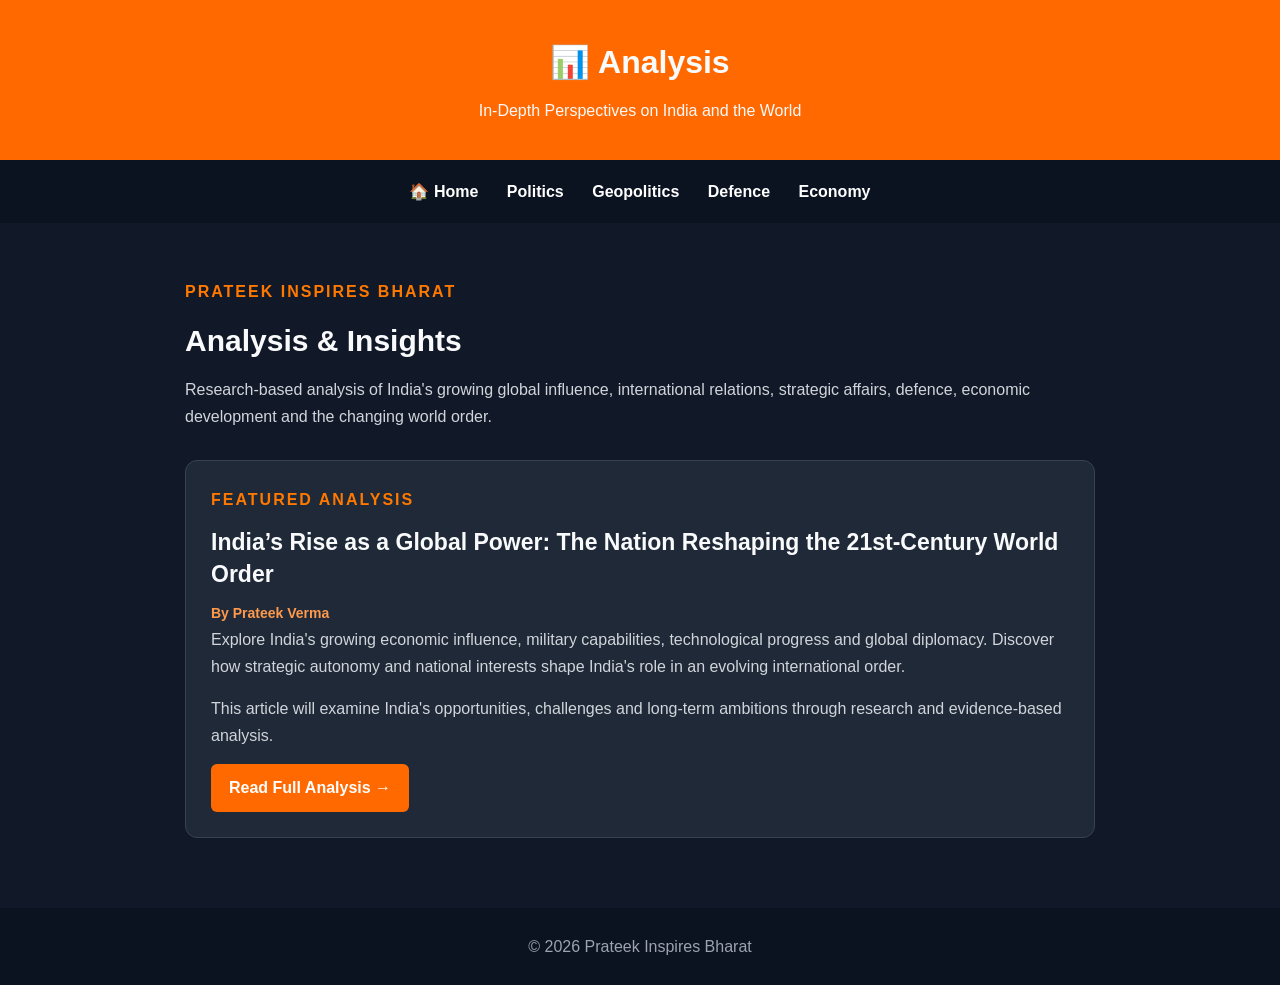
<file: analysis.html>
<!DOCTYPE html>
<html lang="en">
<head>
    <meta charset="UTF-8">
    <meta name="viewport" content="width=device-width, initial-scale=1.0">

    <title>Analysis | Prateek Inspires Bharat</title>

    <meta name="description" content="In-depth analysis of Indian politics, geopolitics, defence, economy and world affairs by Prateek Verma.">

    <style>
        * {
            margin: 0;
            padding: 0;
            box-sizing: border-box;
        }

        body {
            font-family: Arial, sans-serif;
            background: #111827;
            color: #f9fafb;
            line-height: 1.7;
        }

        header {
            background: #ff6900;
            padding: 35px 20px;
            text-align: center;
        }

        header h1 {
            font-size: 32px;
            margin-bottom: 8px;
        }

        header p {
            font-size: 16px;
        }

        nav {
            background: #0b1220;
            padding: 18px;
            text-align: center;
        }

        nav a {
            color: white;
            text-decoration: none;
            font-weight: bold;
            margin: 0 12px;
        }

        nav a:hover {
            color: #ff6900;
        }

        .container {
            max-width: 950px;
            margin: 35px auto;
            padding: 20px;
        }

        .section-label {
            color: #ff7900;
            font-weight: bold;
            text-transform: uppercase;
            letter-spacing: 2px;
        }

        .container h2 {
            font-size: 30px;
            margin: 10px 0;
        }

        .intro {
            color: #d1d5db;
            margin-bottom: 30px;
        }

        .article-card {
            background: #1f2937;
            border: 1px solid #374151;
            border-radius: 12px;
            padding: 25px;
            margin-top: 25px;
        }

        .article-card h3 {
            font-size: 23px;
            line-height: 1.4;
            margin: 12px 0;
        }

        .article-card p {
            color: #d1d5db;
            margin-bottom: 15px;
        }

        .author {
            color: #ff9a4d;
            font-size: 14px;
            font-weight: bold;
        }

        .read-more {
            display: inline-block;
            background: #ff6900;
            color: white;
            padding: 10px 18px;
            border-radius: 6px;
            text-decoration: none;
            font-weight: bold;
        }

        .read-more:hover {
            background: #e65c00;
        }

        footer {
            background: #0b1220;
            text-align: center;
            padding: 25px 15px;
            color: #9ca3af;
            margin-top: 50px;
        }

        footer a {
            color: #ff8a3d;
            text-decoration: none;
        }

        @media (max-width: 600px) {
            header h1 {
                font-size: 26px;
            }

            .container h2 {
                font-size: 25px;
            }

            .article-card h3 {
                font-size: 21px;
            }

            nav a {
                display: inline-block;
                margin: 6px;
            }
        }
    </style>
</head>

<body>

    <header>
        <h1>📊 Analysis</h1>
        <p>In-Depth Perspectives on India and the World</p>
    </header>

    <nav>
        <a href="index.html">🏠 Home</a>
        <a href="index.html#politics">Politics</a>
        <a href="index.html#geopolitics">Geopolitics</a>
        <a href="index.html#defence">Defence</a>
        <a href="index.html#economy">Economy</a>
    </nav>

    <main class="container">

        <span class="section-label">Prateek Inspires Bharat</span>

        <h2>Analysis & Insights</h2>

        <p class="intro">
            Research-based analysis of India's growing global influence,
            international relations, strategic affairs, defence,
            economic development and the changing world order.
        </p>

        <article class="article-card">

            <span class="section-label">Featured Analysis</span>

            <h3>
                India’s Rise as a Global Power:
                The Nation Reshaping the 21st-Century World Order
            </h3>

            <div class="author">
                By Prateek Verma
            </div>

            <p>
                Explore India's growing economic influence, military
                capabilities, technological progress and global diplomacy.
                Discover how strategic autonomy and national interests
                shape India's role in an evolving international order.
            </p>

            <p>
                This article will examine India's opportunities,
                challenges and long-term ambitions through research
                and evidence-based analysis.
            </p>

            <a class="read-more" href="india-global-power.html">
                Read Full Analysis →
            </a>

        </article>

    </main>

    <footer>
        <p>© 2026 Prateek Inspires Bharat
</file>
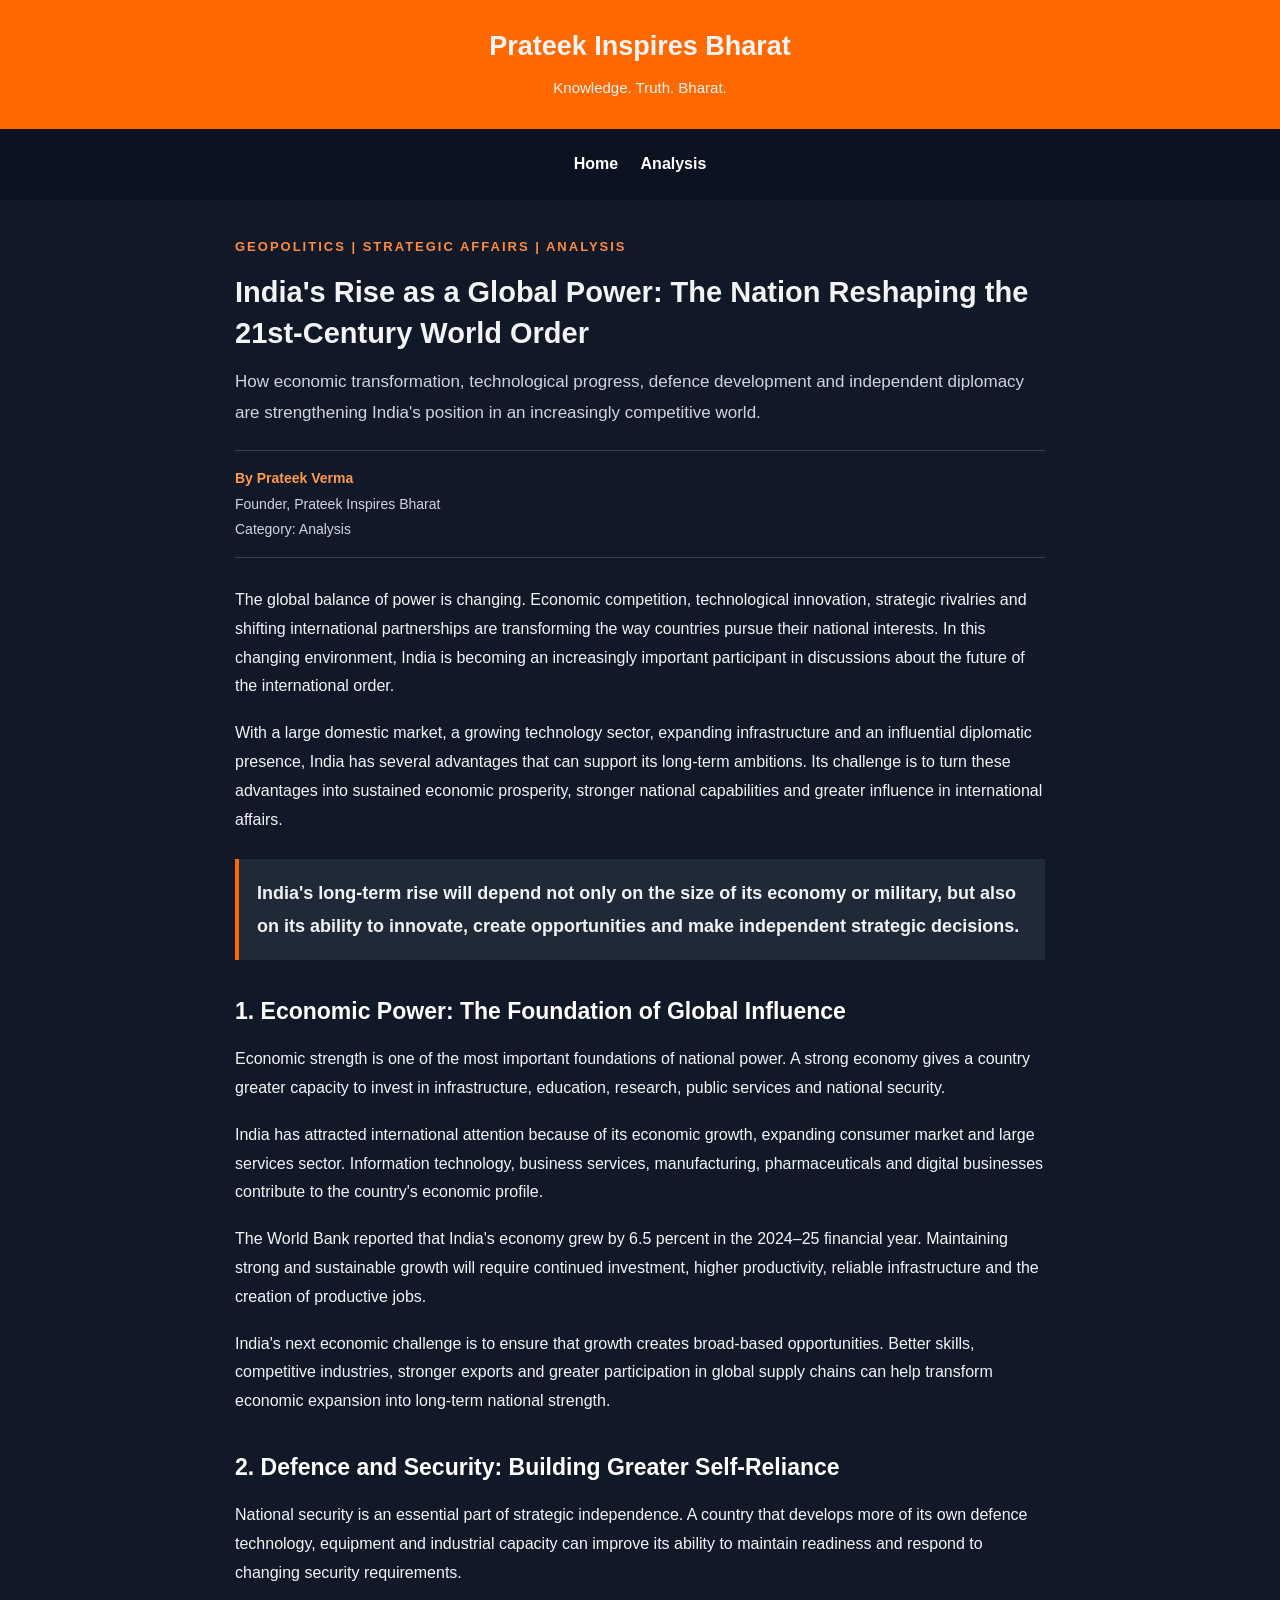
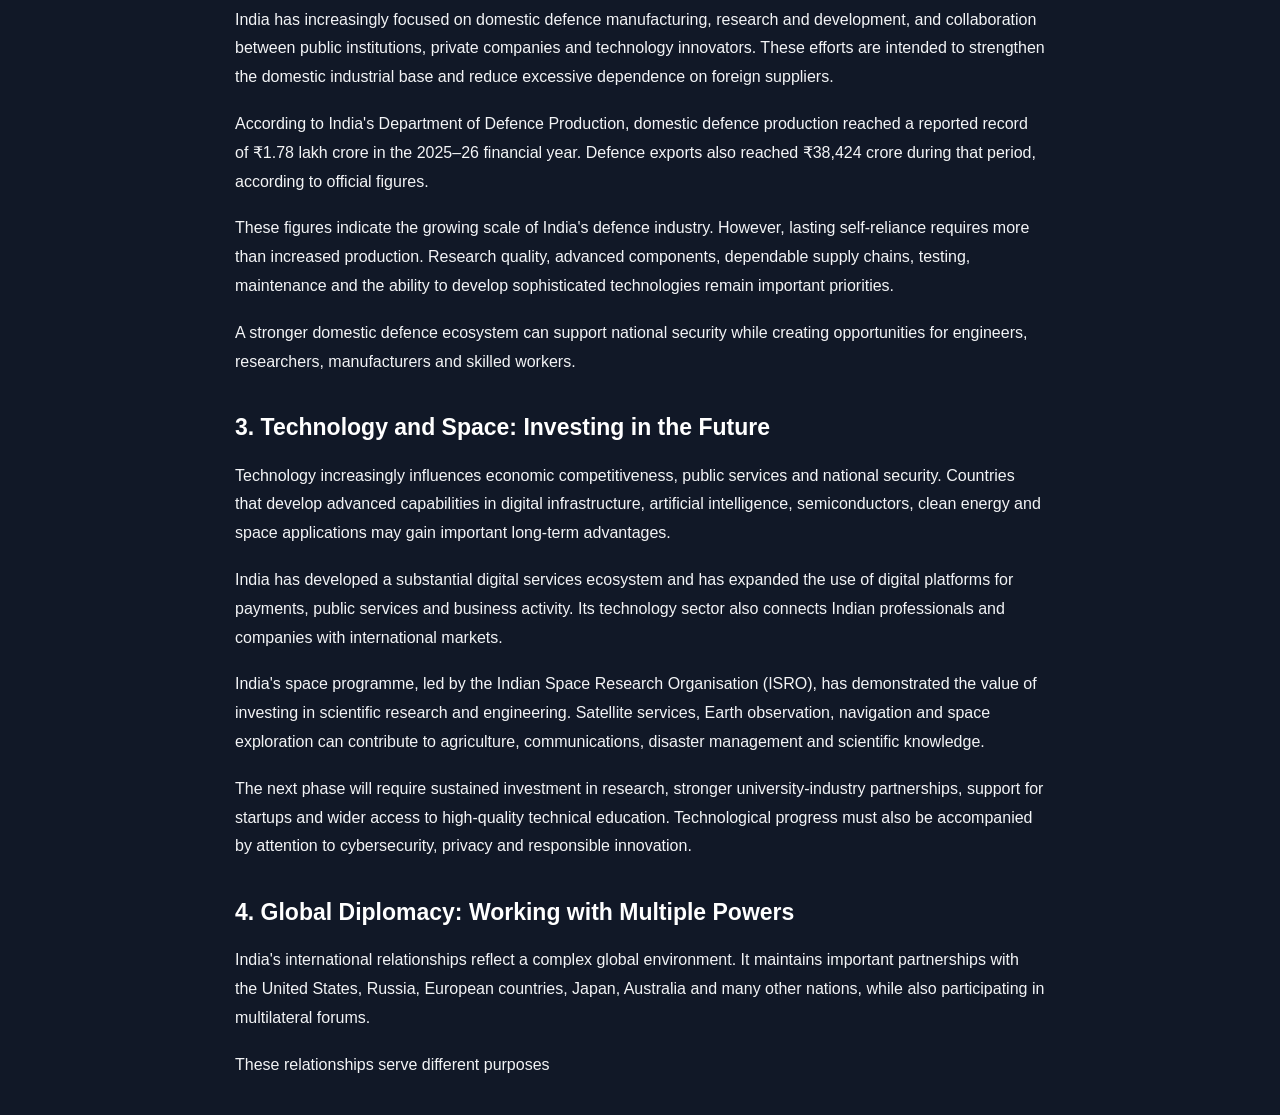
<file: india-global-power.html>
<!DOCTYPE html>
<html lang="en">
<head>
    <meta charset="UTF-8">
    <meta name="viewport" content="width=device-width, initial-scale=1.0">

    <title>India's Rise as a Global Power | Prateek Inspires Bharat</title>

    <meta name="description" content="Explore India's rise as a global power through economic growth, defence capabilities, technology, diplomacy and strategic autonomy. Analysis by Prateek Verma.">

    <meta name="author" content="Prateek Verma">
    <meta name="robots" content="index, follow">

    <style>
        * {
            margin: 0;
            padding: 0;
            box-sizing: border-box;
        }

        body {
            font-family: Arial, Helvetica, sans-serif;
            background: #111827;
            color: #f3f4f6;
            line-height: 1.8;
        }

        header {
            background: #ff6900;
            padding: 28px 16px;
            text-align: center;
        }

        header h1 {
            font-size: 27px;
            line-height: 1.4;
        }

        header p {
            margin-top: 8px;
            font-size: 15px;
        }

        nav {
            background: #0b1220;
            padding: 16px 10px;
            text-align: center;
        }

        nav a {
            color: #ffffff;
            text-decoration: none;
            font-weight: bold;
            margin: 5px 9px;
            display: inline-block;
        }

        nav a:hover {
            color: #ff8a3d;
        }

        .container {
            max-width: 850px;
            margin: 35px auto;
            padding: 0 20px;
        }

        .category {
            color: #ff8a3d;
            font-size: 13px;
            font-weight: bold;
            text-transform: uppercase;
            letter-spacing: 2px;
        }

        h2 {
            font-size: 29px;
            line-height: 1.4;
            margin: 14px 0;
        }

        .subtitle {
            color: #d1d5db;
            font-size: 17px;
            margin-bottom: 22px;
        }

        .byline {
            border-top: 1px solid #374151;
            border-bottom: 1px solid #374151;
            padding: 15px 0;
            margin: 20px 0 28px;
            font-size: 14px;
            color: #d1d5db;
        }

        .byline strong {
            color: #ff9a4d;
        }

        .article-body p {
            margin: 18px 0;
            font-size: 16px;
        }

        .article-body h3 {
            font-size: 23px;
            line-height: 1.4;
            margin-top: 35px;
            margin-bottom: 12px;
            color: #ffffff;
        }

        .article-body h4 {
            font-size: 18px;
            margin-top: 20px;
        }

        .highlight {
            background: #1f2937;
            border-left: 4px solid #ff6900;
            padding: 18px;
            margin: 25px 0;
            font-size: 18px;
            font-weight: bold;
        }

        .source-list {
            padding-left: 22px;
            margin: 15px 0;
        }

        .source-list li {
            margin: 10px 0;
            overflow-wrap: anywhere;
        }

        a {
            color: #ff9a4d;
        }

        .article-note {
            background: #1f2937;
            border: 1px solid #374151;
            border-radius: 10px;
            padding: 18px;
            margin-top: 30px;
            color: #d1d5db;
            font-size: 14px;
        }

        .back-button {
            display: inline-block;
            margin-top: 30px;
            background: #ff6900;
            color: #ffffff;
            text-decoration: none;
            padding: 11px 18px;
            border-radius: 6px;
            font-weight: bold;
        }

        footer {
            background: #0b1220;
            text-align: center;
            padding: 25px 15px;
            margin-top: 45px;
            color: #9ca3af;
            font-size: 14px;
        }

        footer a {
            color: #ff9a4d;
            text-decoration: none;
        }

        @media (max-width: 600px) {
            header h1 {
                font-size: 23px;
            }

            h2 {
                font-size: 25px;
            }

            .article-body h3 {
                font-size: 21px;
            }

            .article-body p {
                font-size: 16px;
            }
        }
    </style>
</head>

<body>

<header>
    <h1>Prateek Inspires Bharat</h1>
    <p>Knowledge. Truth. Bharat.</p>
</header>

<nav>
    <a href="index.html">Home</a>
    <a href="analysis.html">Analysis</a>
</nav>

<main class="container">

    <div class="category">Geopolitics | Strategic Affairs | Analysis</div>

    <h2>
        India's Rise as a Global Power: The Nation Reshaping the 21st-Century World Order
    </h2>

    <p class="subtitle">
        How economic transformation, technological progress, defence
        development and independent diplomacy are strengthening India's
        position in an increasingly competitive world.
    </p>

    <div class="byline">
        <strong>By Prateek Verma</strong><br>
        Founder, Prateek Inspires Bharat<br>
        Category: Analysis
    </div>

    <article class="article-body">

        <p>
            The global balance of power is changing. Economic competition,
            technological innovation, strategic rivalries and shifting
            international partnerships are transforming the way countries
            pursue their national interests. In this changing environment,
            India is becoming an increasingly important participant in
            discussions about the future of the international order.
        </p>

        <p>
            With a large domestic market, a growing technology sector,
            expanding infrastructure and an influential diplomatic presence,
            India has several advantages that can support its long-term
            ambitions. Its challenge is to turn these advantages into
            sustained economic prosperity, stronger national capabilities
            and greater influence in international affairs.
        </p>

        <div class="highlight">
            India's long-term rise will depend not only on the size of its
            economy or military, but also on its ability to innovate,
            create opportunities and make independent strategic decisions.
        </div>

        <h3>1. Economic Power: The Foundation of Global Influence</h3>

        <p>
            Economic strength is one of the most important foundations of
            national power. A strong economy gives a country greater capacity
            to invest in infrastructure, education, research, public services
            and national security.
        </p>

        <p>
            India has attracted international attention because of its
            economic growth, expanding consumer market and large services
            sector. Information technology, business services, manufacturing,
            pharmaceuticals and digital businesses contribute to the country's
            economic profile.
        </p>

        <p>
            The World Bank reported that India's economy grew by 6.5 percent
            in the 2024–25 financial year. Maintaining strong and sustainable
            growth will require continued investment, higher productivity,
            reliable infrastructure and the creation of productive jobs.
        </p>

        <p>
            India's next economic challenge is to ensure that growth creates
            broad-based opportunities. Better skills, competitive industries,
            stronger exports and greater participation in global supply chains
            can help transform economic expansion into long-term national
            strength.
        </p>

        <h3>2. Defence and Security: Building Greater Self-Reliance</h3>

        <p>
            National security is an essential part of strategic independence.
            A country that develops more of its own defence technology,
            equipment and industrial capacity can improve its ability to
            maintain readiness and respond to changing security requirements.
        </p>

        <p>
            India has increasingly focused on domestic defence manufacturing,
            research and development, and collaboration between public
            institutions, private companies and technology innovators.
            These efforts are intended to strengthen the domestic industrial
            base and reduce excessive dependence on foreign suppliers.
        </p>

        <p>
            According to India's Department of Defence Production, domestic
            defence production reached a reported record of ₹1.78 lakh crore
            in the 2025–26 financial year. Defence exports also reached
            ₹38,424 crore during that period, according to official figures.
        </p>

        <p>
            These figures indicate the growing scale of India's defence
            industry. However, lasting self-reliance requires more than
            increased production. Research quality, advanced components,
            dependable supply chains, testing, maintenance and the ability
            to develop sophisticated technologies remain important priorities.
        </p>

        <p>
            A stronger domestic defence ecosystem can support national
            security while creating opportunities for engineers, researchers,
            manufacturers and skilled workers.
        </p>

        <h3>3. Technology and Space: Investing in the Future</h3>

        <p>
            Technology increasingly influences economic competitiveness,
            public services and national security. Countries that develop
            advanced capabilities in digital infrastructure, artificial
            intelligence, semiconductors, clean energy and space applications
            may gain important long-term advantages.
        </p>

        <p>
            India has developed a substantial digital services ecosystem and
            has expanded the use of digital platforms for payments, public
            services and business activity. Its technology sector also
            connects Indian professionals and companies with international
            markets.
        </p>

        <p>
            India's space programme, led by the Indian Space Research
            Organisation (ISRO), has demonstrated the value of investing
            in scientific research and engineering. Satellite services,
            Earth observation, navigation and space exploration can
            contribute to agriculture, communications, disaster management
            and scientific knowledge.
        </p>

        <p>
            The next phase will require sustained investment in research,
            stronger university-industry partnerships, support for startups
            and wider access to high-quality technical education.
            Technological progress must also be accompanied by attention
            to cybersecurity, privacy and responsible innovation.
        </p>

        <h3>4. Global Diplomacy: Working with Multiple Powers</h3>

        <p>
            India's international relationships reflect a complex global
            environment. It maintains important partnerships with the United
            States, Russia, European countries, Japan, Australia and many
            other nations, while also participating in multilateral forums.
        </p>

        <p>
            These relationships serve different purposes
</file>
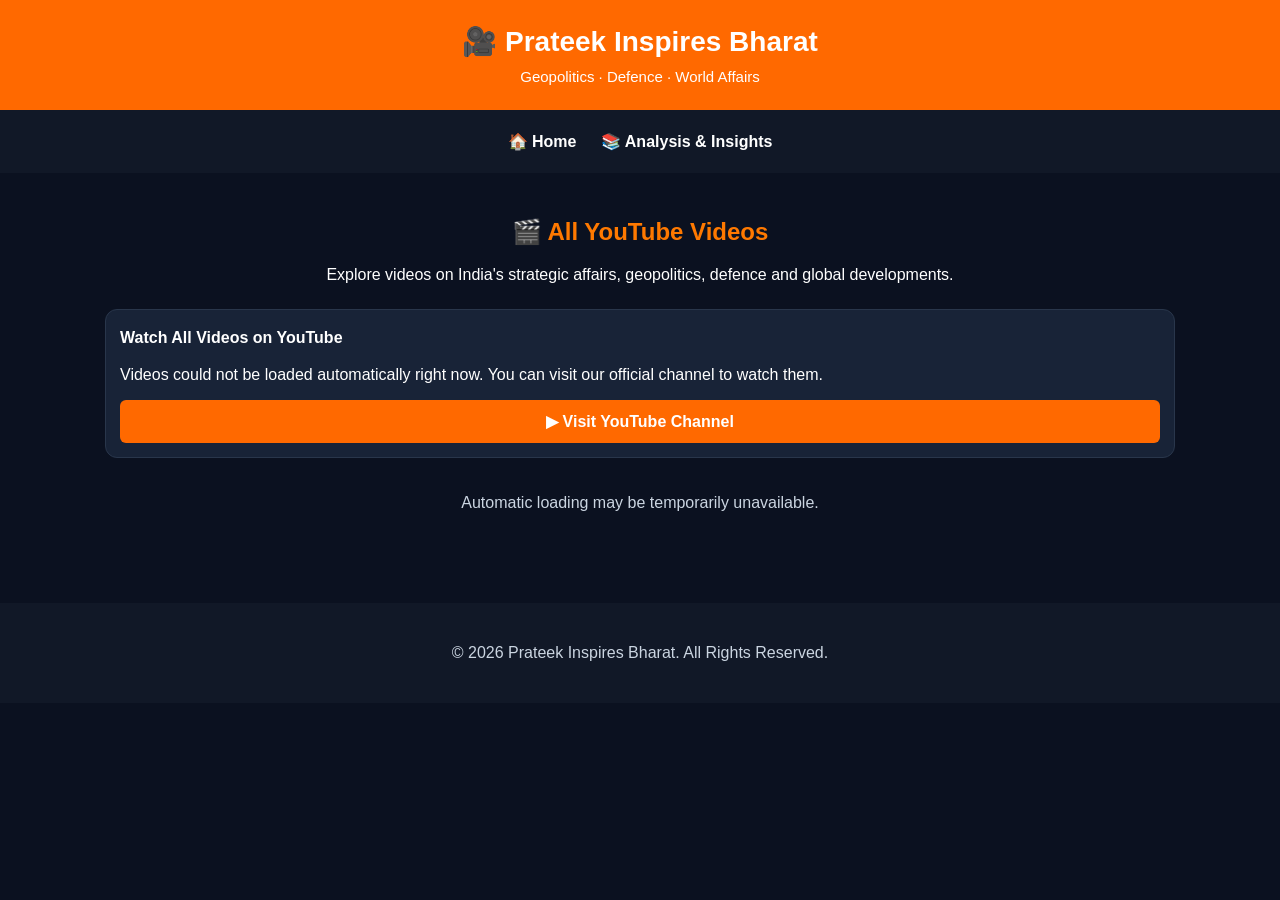
<file: videos.html>
<!DOCTYPE html>
<html lang="en">
<head>
  <meta charset="UTF-8">
  <meta name="viewport" content="width=device-width, initial-scale=1.0">
  <meta name="description" content="Watch the latest videos on geopolitics, defence, world affairs and India's global role from Prateek Inspires Bharat.">
  <title>All Videos | Prateek Inspires Bharat</title>

  <style>
    * {
      box-sizing: border-box;
    }

    body {
      margin: 0;
      font-family: Arial, sans-serif;
      background: #0b1120;
      color: #ffffff;
    }

    header {
      background: #ff6900;
      text-align: center;
      padding: 25px 15px;
    }

    header h1 {
      margin: 0 0 10px;
      font-size: 28px;
    }

    header p {
      margin: 0;
      font-size: 15px;
    }

    nav {
      background: #111827;
      padding: 15px;
      text-align: center;
    }

    nav a {
      display: inline-block;
      color: white;
      text-decoration: none;
      margin: 7px 10px;
      font-weight: bold;
    }

    nav a:hover {
      color: #ff6900;
    }

    main {
      max-width: 1100px;
      margin: auto;
      padding: 25px 15px;
    }

    .intro {
      text-align: center;
      margin-bottom: 25px;
    }

    .intro h2 {
      color: #ff7900;
    }

    .video-grid {
      display: grid;
      grid-template-columns: repeat(auto-fit, minmax(260px, 1fr));
      gap: 20px;
    }

    .video-card {
      background: #182337;
      border-radius: 12px;
      overflow: hidden;
      border: 1px solid #29364b;
    }

    .video-card img {
      display: block;
      width: 100%;
      aspect-ratio: 16 / 9;
      object-fit: cover;
    }

    .video-card h3 {
      font-size: 16px;
      line-height: 1.5;
      padding: 0 14px;
    }

    .watch-btn {
      display: block;
      background: #ff6900;
      color: white;
      text-align: center;
      text-decoration: none;
      padding: 12px;
      margin: 14px;
      border-radius: 6px;
      font-weight: bold;
    }

    .message {
      text-align: center;
      color: #cbd5e1;
      padding: 20px;
    }

    footer {
      text-align: center;
      padding: 25px 15px;
      color: #cbd5e1;
      background: #111827;
      margin-top: 30px;
    }
  </style>
</head>

<body>
  <header>
    <h1>🎥 Prateek Inspires Bharat</h1>
    <p>Geopolitics · Defence · World Affairs</p>
  </header>

  <nav>
    <a href="index.html">🏠 Home</a>
    <a href="analysis.html">📚 Analysis &amp; Insights</a>
  </nav>

  <main>
    <section class="intro">
      <h2>🎬 All YouTube Videos</h2>
      <p>Explore videos on India's strategic affairs, geopolitics, defence and global developments.</p>
    </section>

    <section class="video-grid" id="videoGrid">
      <p class="message">Loading videos...</p>
    </section>

    <p class="message" id="status"></p>
  </main>

  <footer>
    <p>© 2026 Prateek Inspires Bharat. All Rights Reserved.</p>
  </footer>

  <script>
    const channelId = "UCfgBND0NySE4l3msTsrmg1w";
    const feedUrl =
      "https://www.youtube.com/feeds/videos.xml?channel_id=" + channelId;

    const grid = document.getElementById("videoGrid");
    const status = document.getElementById("status");

    async function loadVideos() {
      try {
        const response = await fetch(
          "https://api.rss2json.com/v1/api.json?rss_url=" +
          encodeURIComponent(feedUrl)
        );

        if (!response.ok) {
          throw new Error("Feed request failed");
        }

        const data = await response.json();

        if (!data.items || data.items.length === 0) {
          throw new Error("No videos found");
        }

        grid.innerHTML = "";

        data.items.forEach(video => {
          const videoId = video.guid.split(":").pop();
          const thumbnail =
            video.thumbnail ||
            "https://i.ytimg.com/vi/" + videoId + "/hqdefault.jpg";

          const card = document.createElement("article");
          card.className = "video-card";

          const image = document.createElement("img");
          image.src = thumbnail;
          image.alt = video.title || "YouTube video thumbnail";
          image.loading = "lazy";

          const title = document.createElement("h3");
          title.textContent = video.title || "YouTube Video";

          const link = document.createElement("a");
          link.className = "watch-btn";
          link.href = "https://www.youtube.com/watch?v=" + videoId;
          link.target = "_blank";
          link.rel = "noopener noreferrer";
          link.textContent = "▶ Watch Video";

          card.appendChild(image);
          card.appendChild(title);
          card.appendChild(link);
          grid.appendChild(card);
        });

        status.textContent =
          "Showing the latest videos from the YouTube channel.";

      } catch (error) {
        grid.innerHTML = `
          <div class="video-card">
            <h3>Watch All Videos on YouTube</h3>
            <p style="padding: 0 14px;">
              Videos could not be loaded automatically right now.
              You can visit our official channel to watch them.
            </p>
            <a class="watch-btn"
               href="https://www.youtube.com/@PrateekInspiresBharat/videos"
               target="_blank"
               rel="noopener noreferrer">
              ▶ Visit YouTube Channel
            </a>
          </div>
        `;

        status.textContent =
          "Automatic loading may be temporarily unavailable.";
      }
    }

    loadVideos();
  </script>
</body>
</html>
</file>
